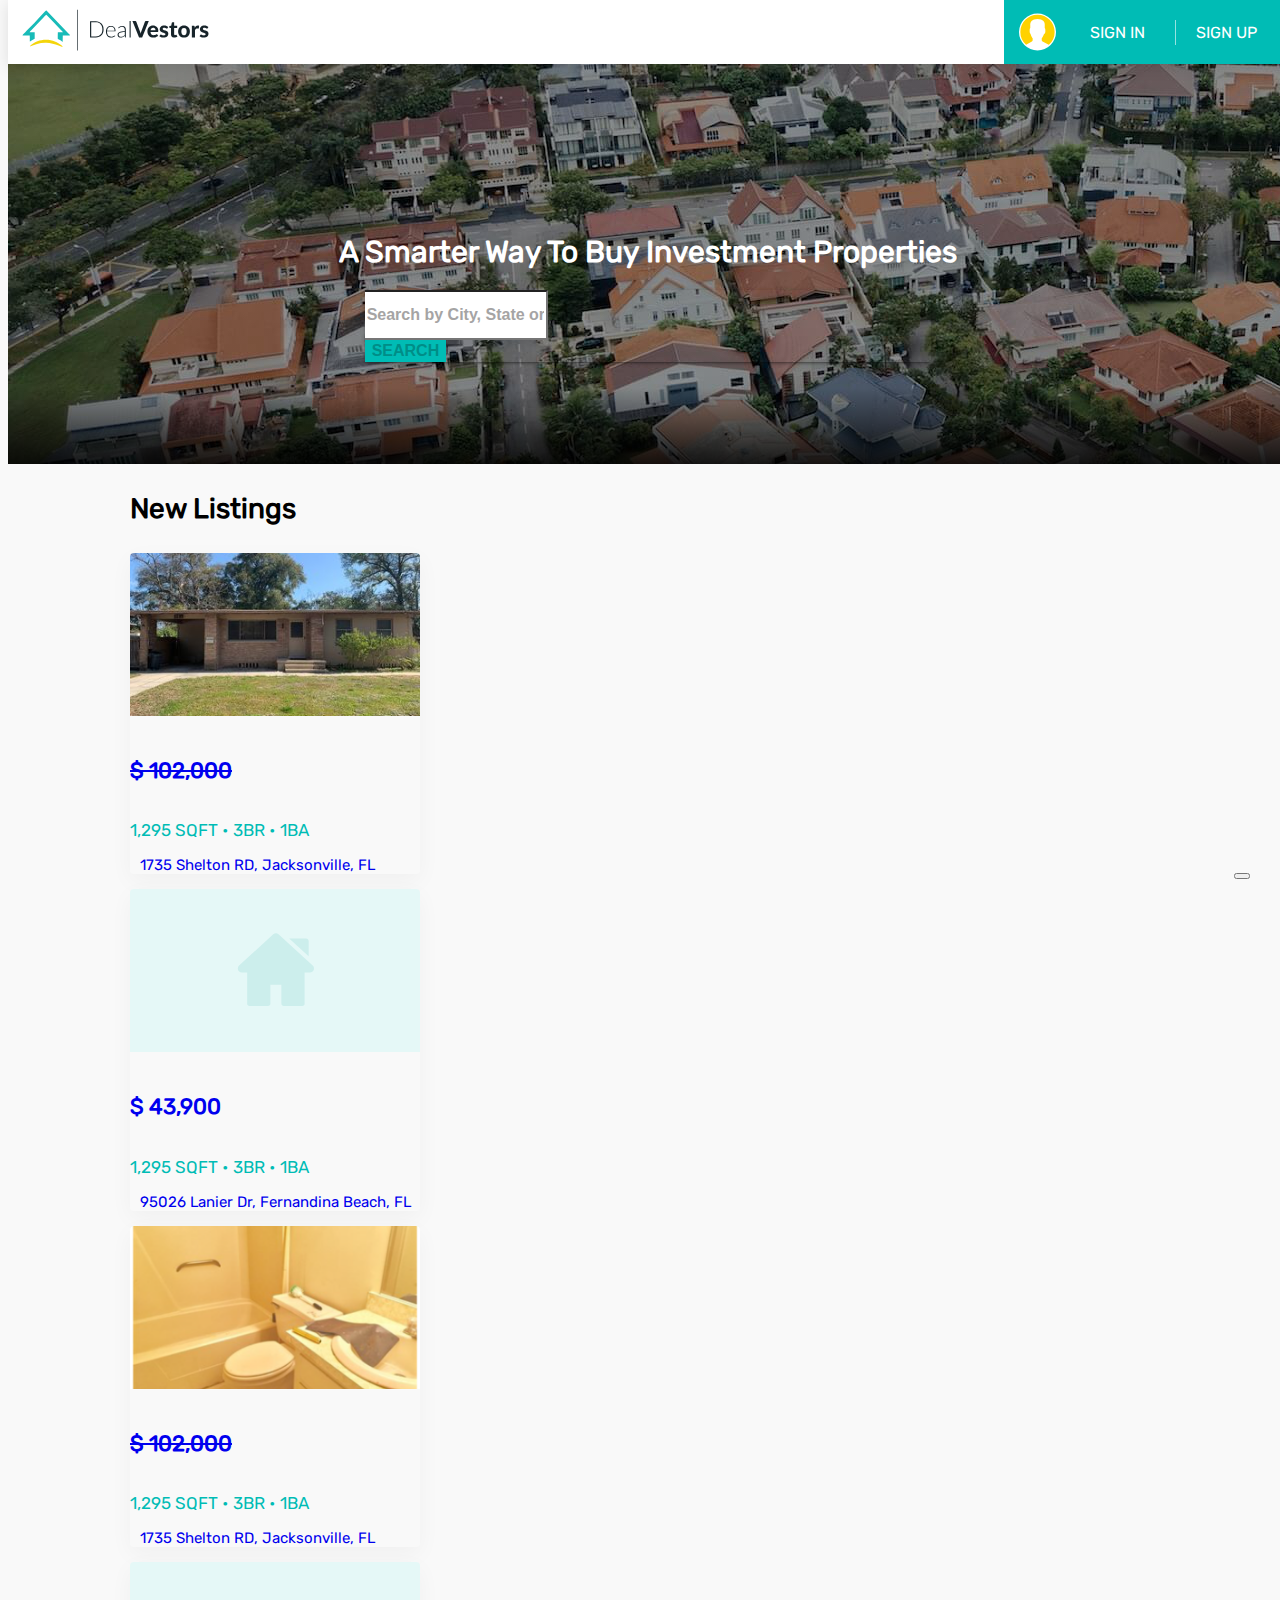
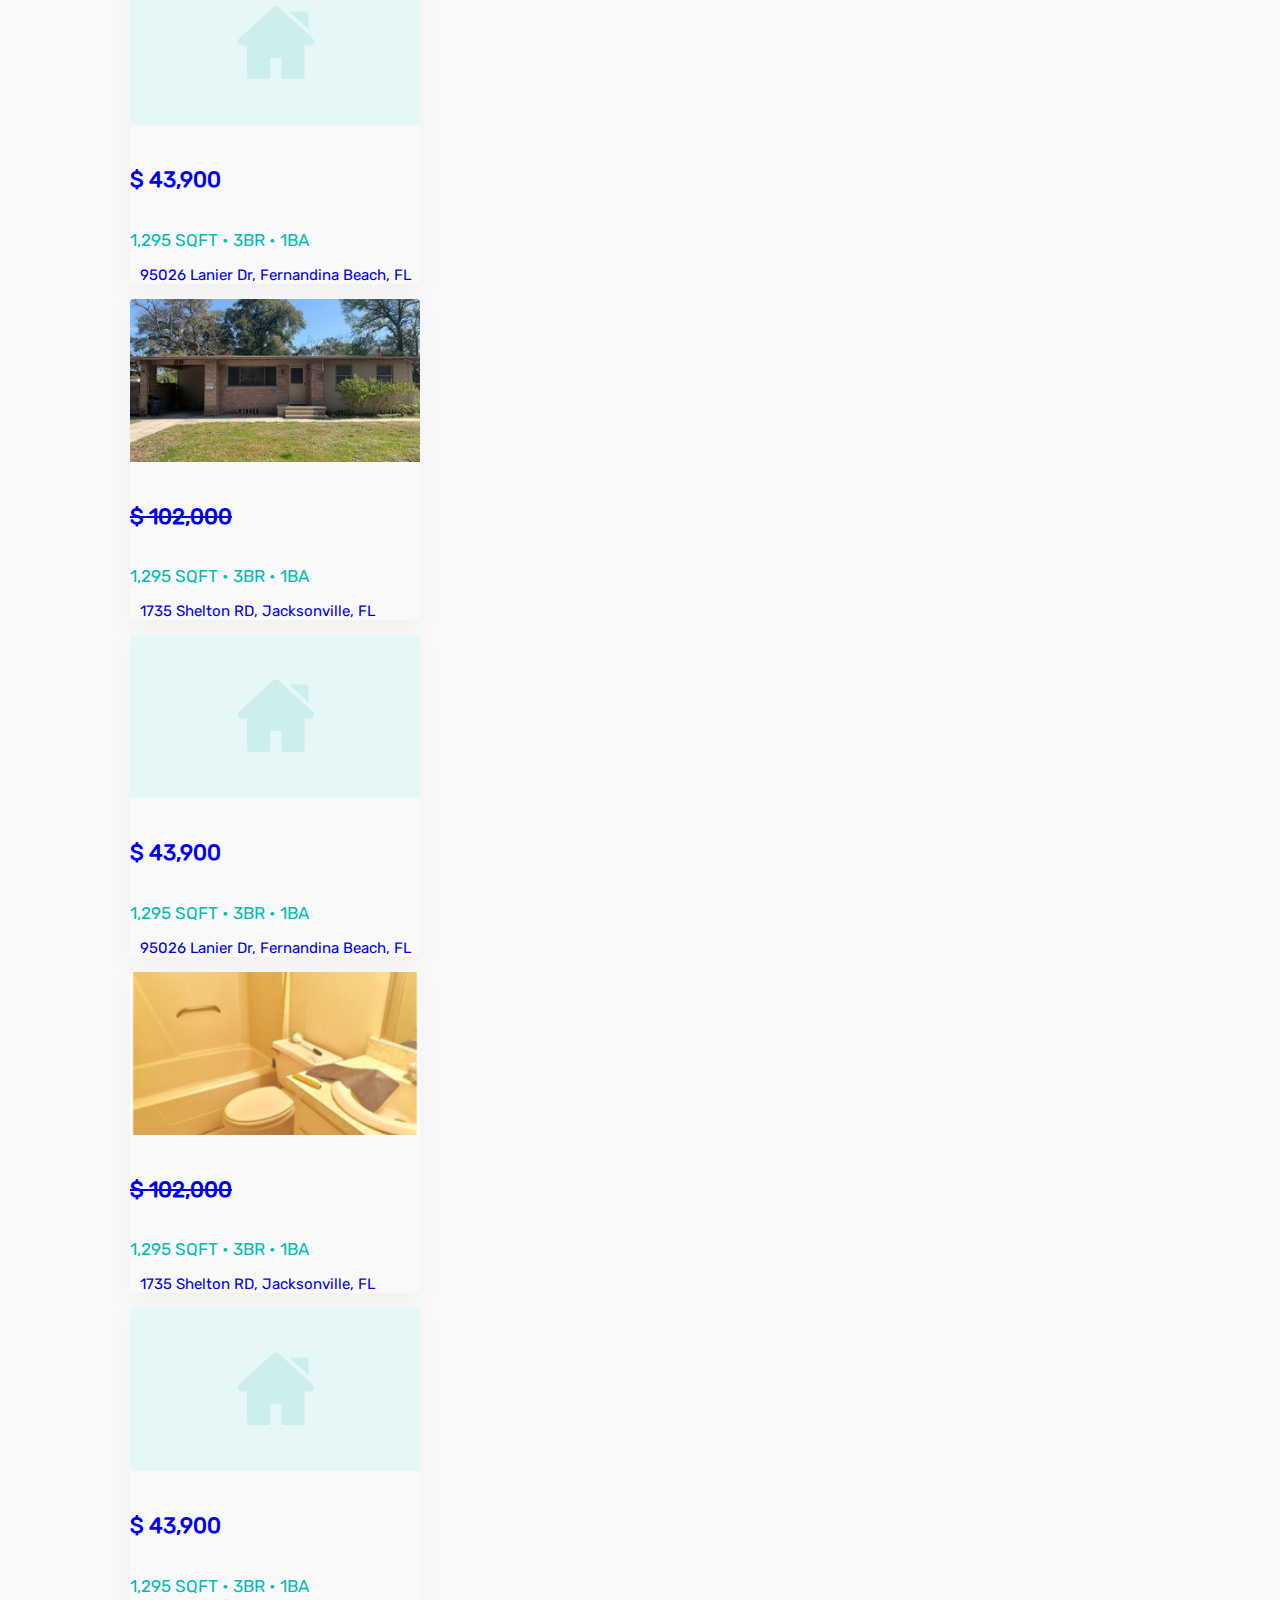
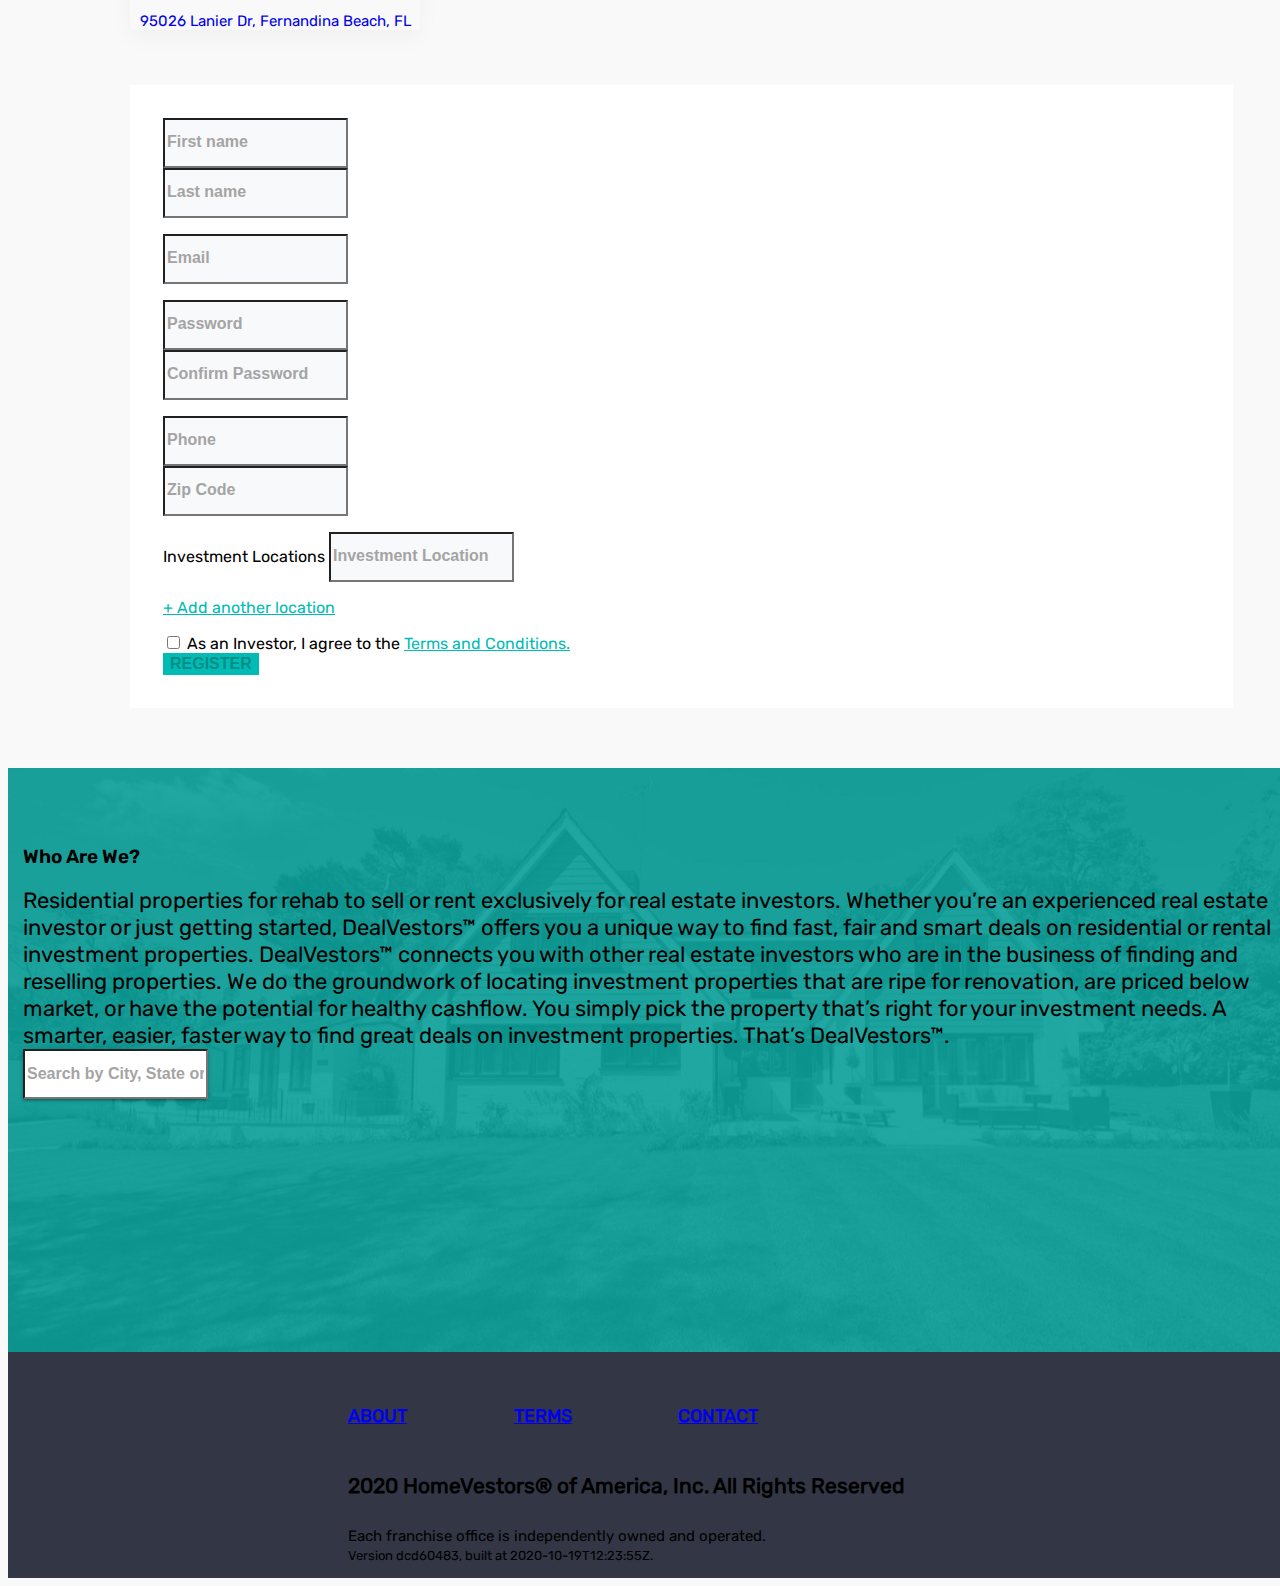
<file: index.html>
<!DOCTYPE html>
<html lang="en">
<head>
  <meta charset="UTF-8">
  <meta name="viewport" content="width=device-width, user-scalable=no, initial-scale=1.0, maximum-scale=1.0, minimum-scale=1.0">
  <title>DealVestors. Where Great Investment Property Deals Happen.</title>
  <link rel="stylesheet" href="https://cdnjs.cloudflare.com/ajax/libs/font-awesome/5.15.1/css/all.min.css" integrity="sha512-+4zCK9k+qNFUR5X+cKL9EIR+ZOhtIloNl9GIKS57V1MyNsYpYcUrUeQc9vNfzsWfV28IaLL3i96P9sdNyeRssA==" crossorigin="anonymous" />
  <link rel="stylesheet" href="https://cdn.jsdelivr.net/npm/bootstrap@4.5.3/dist/css/bootstrap.min.css" integrity="sha384-TX8t27EcRE3e/ihU7zmQxVncDAy5uIKz4rEkgIXeMed4M0jlfIDPvg6uqKI2xXr2" crossorigin="anonymous">
  <link rel="stylesheet" href="./css/style.css" media="all">
</head>
<body>
  <div class="btn--floating">
    <button class="btn bg-warning">
      <i class="fas fa-chevron-up"></i>
    </button>
  </div>

  <header class="header header--fixed">
    <a class="header__logo" href="index.html">
      <img src="./img/logo.svg" alt="DealVestors Logo">
    </a>
    <nav class="header__navbar">
      <div class="navbar__sign-in">
        <div class="navbar__profile">
          <img src="./img/profile.svg" alt="profile image">
        </div>
        <a href="#" class="navbar__link">
          sign in
        </a>
      </div>
      <div class="navbar__sign-up">
        <a href="sign-up.html" class="navbar__link">
          sign up
        </a>
      </div>
    </nav>
  </header>

  <main class="main">
    <article class="hero">
      <div class="hero__search-box">
        <h1 class="hero__slogan">A Smarter Way To Buy Investment Properties</h1>
        <form action="#">
          <div class="input-group">
            <div class="input-group-prepend">
              <div class="hero__search-icon h7 input-group-text pl-4 pr-1 bg-white" style="border-right: none;">
                <i class="fas fa-search"></i>
              </div>
            </div>
            <input
              style="border-left: none;"
              type="text"
              class="form-control form-control-lg"
              placeholder="Search by City, State or Zip Code"
              aria-label="Search by City, State or Zip Code"
              aria-describedby="button-search" />
            <div class="input-group-append">
            <button
              class="btn btn-primary btn-lg px-4"
              type="button"
              id="search"
            >
              search
            </button>
            </div>
          </div>
        </form>
      </div>
    </article>
    <!-- end-hero -->

    <article class="properties pt-5">
      <div class="row">
        <div class="new-listing col-7">
          <h3 class="h3 mb-5">New Listings</h3>
          <div class="row mb-5">
            <div class="col-5">
              <div class="card">
                <div class="card__save">
                  <a class="card__save-link" href="#">
                    <i class="far fa-heart"></i>
                  </a>
                </div>
                <a class="card__link text-body" href="#">
                  <span class="card__sold font-weight-bold">Sold</span>
                  <img
                    class="card__img"
                    src="./img/img-01.jpg"
                    alt="Property" />
                  <div class="card-body">
                    <h5 class="h5 card-title font-line-through font-weight-bolder">$ 102,000</h5>
                    <p class="card-text">
                      <span class="text-details text-primary font-weight-bolder">
                        1,295 SQFT <span>•</span> 3BR <span>•</span> 1BA
                      </span>
                    </p>
                    <p class="card__address card-text text-muted">
                      <i class="fas fa-map-marker-alt text-warning"></i>
                      <span class="text-truncate">1735 Shelton RD, Jacksonville, FL</span>
                    </p>
                  </div>
                </a>
              </div>
            </div>
            <div class="col-4">
              <div class="card">
                <div class="card__save">
                  <a class="card__save-link" href="#save">
                    <i class="far fa-heart"></i>
                  </a>
                </div>
                <a class="card__link text-body" href="#">
                  <span class="card__sold font-weight-bold">Sold</span>
                  <img
                    class="card__img--default"
                    src="./img/default-empty-property-img.svg"
                    alt="Property" />
                  <div class="card-body">
                    <h5 class="h5 card-title font-weight-bolder">$ 43,900</h5>
                    <p class="card-text">
                      <span class="text-details text-primary font-weight-bolder">
                        1,295 SQFT <span>•</span> 3BR <span>•</span> 1BA
                      </span>
                    </p>
                    <p class="card__address card-text text-muted">
                      <i class="fas fa-map-marker-alt text-warning"></i>
                      <span class="text-truncate">95026 Lanier Dr, Fernandina Beach, FL</span>
                    </p>
                  </div>
                </a>
              </div>
            </div>
          </div>

          <div class="row mb-5">
            <div class="col-5">
              <div class="card">
                <div class="card__save">
                  <a class="card__save-link" href="#save">
                    <i class="far fa-heart"></i>
                  </a>
                </div>
                <a class="card__link text-body" href="#">
                  <span class="card__sold font-weight-bold">Sold</span>
                  <img
                    class="card__img"
                    src="./img/img-02.png"
                    alt="Property" />
                  <div class="card-body">
                    <h5 class="h5 card-title font-line-through font-weight-bolder">$ 102,000</h5>
                    <p class="card-text">
                      <span class="text-details text-primary font-weight-bolder">
                        1,295 SQFT <span>•</span> 3BR <span>•</span> 1BA
                      </span>
                    </p>
                    <p class="card__address card-text text-muted">
                      <i class="fas fa-map-marker-alt text-warning"></i>
                      <span class="text-truncate">1735 Shelton RD, Jacksonville, FL</span>
                    </p>
                  </div>
                </a>
              </div>
            </div>
            <div class="col-4">
              <div class="card">
                <div class="card__save">
                  <a class="card__save-link" href="#save">
                    <i class="far fa-heart"></i>
                  </a>
                </div>
                <a class="card__link text-body" href="#">
                  <span class="card__sold font-weight-bold">Sold</span>
                  <img
                    class="card__img--default"
                    src="./img/default-empty-property-img.svg"
                    alt="Property" />
                  <div class="card-body">
                    <h5 class="h5 card-title font-weight-bolder">$ 43,900</h5>
                    <p class="card-text">
                      <span class="text-details text-primary font-weight-bolder">
                        1,295 SQFT <span>•</span> 3BR <span>•</span> 1BA
                      </span>
                    </p>
                    <p class="card__address card-text text-muted">
                      <i class="fas fa-map-marker-alt text-warning"></i>
                      <span class="text-truncate">95026 Lanier Dr, Fernandina Beach, FL</span>
                    </p>
                  </div>
                </a>
              </div>
            </div>
          </div>
          <div class="row mb-5">
            <div class="col-5">
              <div class="card">
                <div class="card__save">
                  <a class="card__save-link" href="#save">
                    <i class="far fa-heart"></i>
                  </a>
                </div>
                <a class="card__link text-body" href="#">
                  <span class="card__sold font-weight-bold">Sold</span>
                  <img
                    class="card__img"
                    src="./img/img-01.jpg"
                    alt="Property" />
                  <div class="card-body">
                    <h5 class="h5 card-title font-line-through font-weight-bolder">$ 102,000</h5>
                    <p class="card-text">
                      <span class="text-details text-primary font-weight-bolder">
                        1,295 SQFT <span>•</span> 3BR <span>•</span> 1BA
                      </span>
                    </p>
                    <p class="card__address card-text text-muted">
                      <i class="fas fa-map-marker-alt text-warning"></i>
                      <span class="text-truncate">1735 Shelton RD, Jacksonville, FL</span>
                    </p>
                  </div>
                </a>
              </div>
            </div>
            <div class="col-4">
              <div class="card">
                <div class="card__save">
                  <a class="card__save-link" href="#save">
                    <i class="far fa-heart"></i>
                  </a>
                </div>
                <a class="card__link text-body" href="#">
                  <span class="card__sold font-weight-bold">Sold</span>
                  <img
                    class="card__img--default"
                    src="./img/default-empty-property-img.svg"
                    alt="Property" />
                  <div class="card-body">
                    <h5 class="h5 card-title font-weight-bolder">$ 43,900</h5>
                    <p class="card-text">
                      <span class="text-details text-primary font-weight-bolder">
                        1,295 SQFT <span>•</span> 3BR <span>•</span> 1BA
                      </span>
                    </p>
                    <p class="card__address card-text text-muted">
                      <i class="fas fa-map-marker-alt text-warning"></i>
                      <span class="text-truncate">95026 Lanier Dr, Fernandina Beach, FL</span>
                    </p>
                  </div>
                </a>
              </div>
            </div>
          </div>
          <div class="row">
            <div class="col-5">
              <div class="card">
                <div class="card__save">
                  <a class="card__save-link" href="#save">
                    <i class="far fa-heart"></i>
                  </a>
                </div>
                <a class="card__link text-body" href="#">
                  <span class="card__sold font-weight-bold">Sold</span>
                  <img
                    class="card__img"
                    src="./img/img-02.png"
                    alt="Property" />
                  <div class="card-body">
                    <h5 class="h5 card-title font-line-through font-weight-bolder">$ 102,000</h5>
                    <p class="card-text">
                      <span class="text-details text-primary font-weight-bolder">
                        1,295 SQFT <span>•</span> 3BR <span>•</span> 1BA
                      </span>
                    </p>
                    <p class="card__address card-text text-muted">
                      <i class="fas fa-map-marker-alt text-warning"></i>
                      <span class="text-truncate">1735 Shelton RD, Jacksonville, FL</span>
                    </p>
                  </div>
                </a>
              </div>
            </div>

            <div class="col-4">
              <div class="card">
                <div class="card__save">
                  <a class="card__save-link" href="#save">
                    <i class="far fa-heart"></i>
                  </a>
                </div>
                <a class="card__link text-body" href="#">
                  <span class="card__sold font-weight-bold">Sold</span>
                  <img
                    class="card__img--default"
                    src="./img/default-empty-property-img.svg"
                    alt="Property" />
                  <div class="card-body">
                    <h5 class="h5 card-title font-weight-bolder">$ 43,900</h5>
                    <p class="card-text">
                      <span class="text-details text-primary font-weight-bolder">
                        1,295 SQFT <span>•</span> 3BR <span>•</span> 1BA
                      </span>
                    </p>
                    <p class="card__address card-text text-muted">
                      <i class="fas fa-map-marker-alt text-warning"></i>
                      <span class="text-truncate">95026 Lanier Dr, Fernandina Beach, FL</span>
                    </p>
                  </div>
                </a>
              </div>
            </div>
          </div>
        </div>

        <div class="register col">
          <form>
            <div class="form-row">
              <div class="col">
                <input type="text" class="form-control form-control-lg" placeholder="First name" />
              </div>
              <div class="col">
                <input type="text" class="form-control form-control-lg" placeholder="Last name" />
              </div>
            </div>
            <div class="form-row">
              <div class="col">
                <input type="text" class="form-control form-control-lg" placeholder="Email" />
              </div>
            </div>
            <div class="form-row">
              <div class="col">
                <input type="password" class="form-control form-control-lg" placeholder="Password" />
              </div>
              <div class="col">
                <input type="password" class="form-control form-control-lg" placeholder="Confirm Password" />
              </div>
            </div>

            <div class="form-row">
              <div class="col">
                <input type="text" class="form-control form-control-lg" placeholder="Phone" />
              </div>
              <div class="col">
                <input type="text" class="form-control form-control-lg" placeholder="Zip Code" />
              </div>
            </div>

            <div class="form-row">
              <div class="col">
                <div class="form-row">
                  <div class="col-6">
                    <label for="loc-1">
                      Investment Locations
                    </label>
                    <input type="text" class="form-control form-control-lg" id="loc-1" placeholder="Investment Location" />
                  </div>
                </div>

                <div class="row">
                  <div class="col">
                    <a class="text-primary" href="">+ Add another location</a>
                  </div>
                </div>
              </div>
            </div>

            <div class="row mb-5">
              <div class="col">
                <div class="form-check">
                  <input class="form-check-input" type="checkbox" value="" id="terms">
                  <label class="form-check-label ml-3" for="terms">
                    As an Investor, I agree to the <a class="text-primary" href="">Terms and Conditions.</a>
                  </label>
                </div>
              </div>
            </div>

            <div class="row">
              <div class="col">
                <button class="btn btn-lg btn-primary btn-block py-3">register</button>
              </div>
            </div>
          </form>
        </div>
      </div>
    </article>
    <!-- end-properties -->

    <article class="about">
      <div class="about__wrapper">
        <h3 class="display-1 font-weight-bold pb-5 text-white">Who Are We?</h3>

        <div class="row">
          <div class="col-7 h5 font-weight-bolder text-white">
            Residential properties for rehab to sell or rent exclusively for
             real estate investors. Whether you’re an experienced real estate
             investor or just getting started, DealVestors™ offers you a unique
             way to find fast, fair and smart deals on residential or rental
             investment properties. DealVestors™ connects you with other real
             estate investors who are in the business of finding and reselling
             properties. We do the groundwork of locating investment properties
             that are ripe for renovation, are priced below market, or have the
             potential for healthy cashflow. You simply pick the property that’s
             right for your investment needs. A smarter, easier, faster way to
             find great deals on investment properties. That’s DealVestors™.
          </div>
          <div class="col about__search-box">
            <form class="w-100">
              <div class="form-group">
                <input
                  class="form-control form-control-lg"
                  type="text"
                  placeholder="Search by City, State or Zip Code"
                  />
              </div>
            </form>
          </div>
        </div>
      </div>
    </article>

  </main>

  <footer class="footer text-warning">
    <div class="footer__wrapper">
      <nav class="footer__navbar">
        <ul class="h6 footer__navbar-items">
          <li>
            <a class="text-warning" href="about.html">about</a>
          </li>
          <li>
            <a class="text-warning" href="terms.html" target="_blank">terms</a>
          </li>
          <li>
            <a class="text-warning" href="contact-us.html">contact</a>
          </li>
          <li class="h3 footer__navbar-icons">
            <a class="text-warning" href="#"><i class="fab fa-twitter"></i></a>
            <a class="text-warning" href="#"><i class="fab fa-facebook-f"></i></a>
          </li>
        </ul>
      </nav>

      <div>
        <h4 class="text-center footer__copyright font-weight-bolder">
          2020 HomeVestors® of America, Inc. All Rights Reserved
        </h4>
        <p class="text-center">
          <span class="h7 text-center footer__note">
            Each franchise office is independently owned and operated.
          </span>
          <br/>
          <small class="text-white-50">
            Version dcd60483, built at 2020-10-19T12:23:55Z.
          </small>
        </p>
      </div>
    </div>
  </footer>
  <script src="https://code.jquery.com/jquery-3.5.1.slim.min.js" integrity="sha384-DfXdz2htPH0lsSSs5nCTpuj/zy4C+OGpamoFVy38MVBnE+IbbVYUew+OrCXaRkfj" crossorigin="anonymous"></script>
  <script src="https://cdn.jsdelivr.net/npm/bootstrap@4.5.3/dist/js/bootstrap.bundle.min.js" integrity="sha384-ho+j7jyWK8fNQe+A12Hb8AhRq26LrZ/JpcUGGOn+Y7RsweNrtN/tE3MoK7ZeZDyx" crossorigin="anonymous"></script>
</body>
</html>
</file>
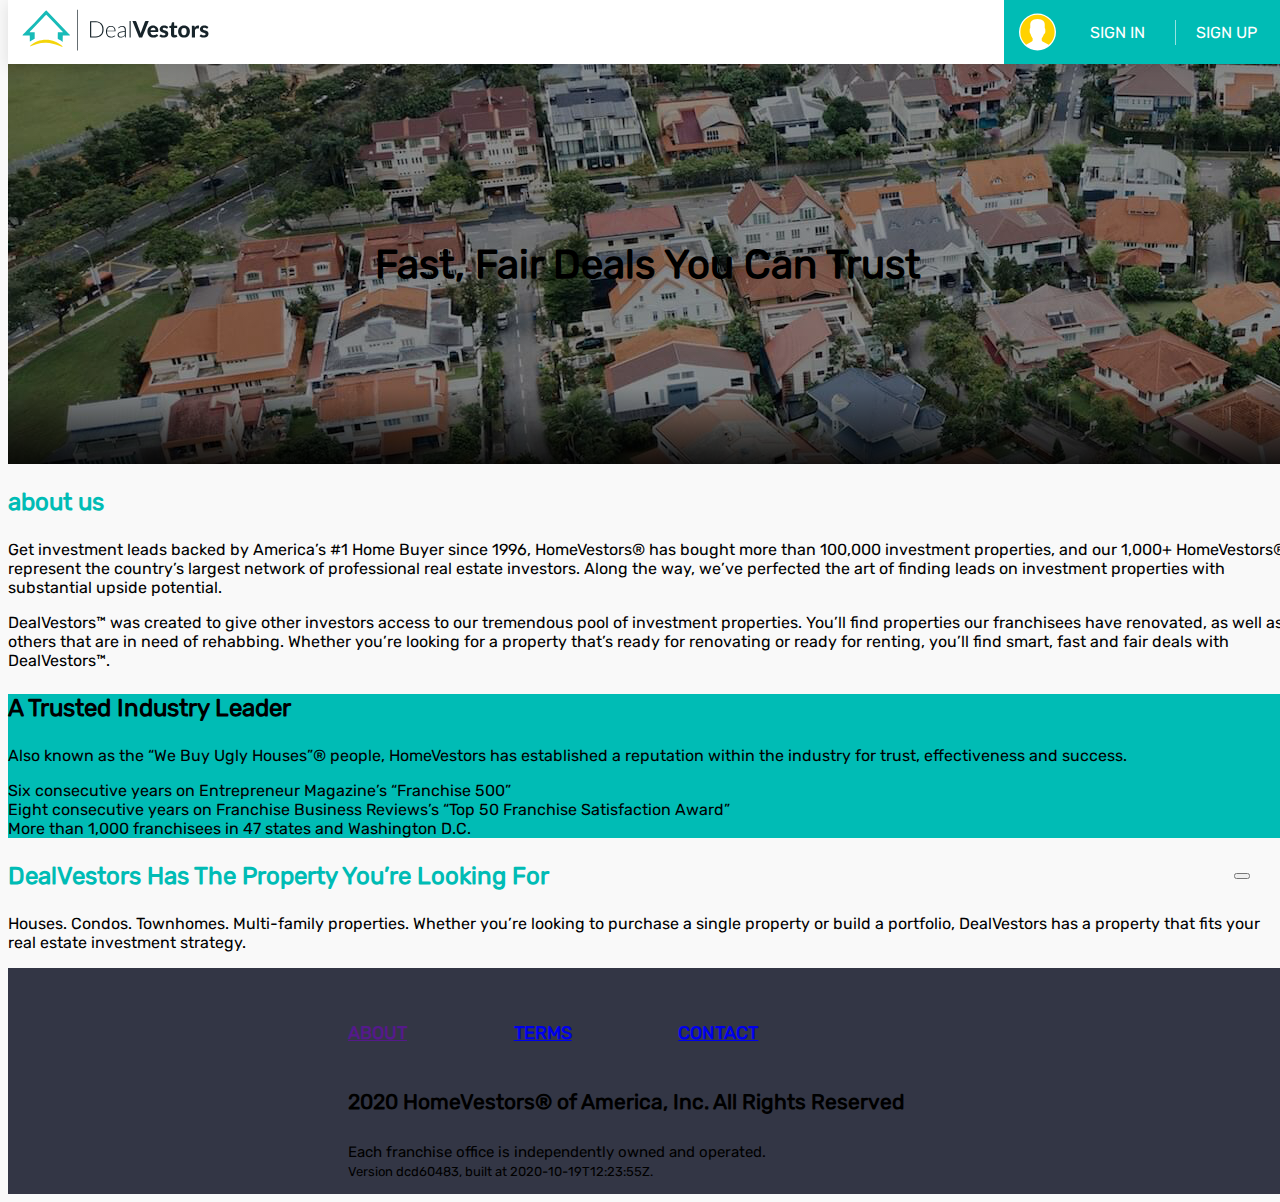
<file: about.html>
<!DOCTYPE html>
<html lang="en">
<head>
  <meta charset="UTF-8">
  <meta name="viewport" content="width=device-width, user-scalable=no, initial-scale=1.0, maximum-scale=1.0, minimum-scale=1.0">
  <title>DealVestors. Where Great Investment Property Deals Happen.</title>
  <link rel="stylesheet" href="https://cdnjs.cloudflare.com/ajax/libs/font-awesome/5.15.1/css/all.min.css" integrity="sha512-+4zCK9k+qNFUR5X+cKL9EIR+ZOhtIloNl9GIKS57V1MyNsYpYcUrUeQc9vNfzsWfV28IaLL3i96P9sdNyeRssA==" crossorigin="anonymous" />
  <link rel="stylesheet" href="https://cdn.jsdelivr.net/npm/bootstrap@4.5.3/dist/css/bootstrap.min.css" integrity="sha384-TX8t27EcRE3e/ihU7zmQxVncDAy5uIKz4rEkgIXeMed4M0jlfIDPvg6uqKI2xXr2" crossorigin="anonymous">
  <link rel="stylesheet" href="./css/style.css" media="all">
</head>
<body>
  <div class="btn--floating">
    <button class="btn bg-warning">
      <i class="fas fa-chevron-up"></i>
    </button>
  </div>

  <header class="header header--fixed">
    <a class="header__logo" href="index.html">
      <img src="./img/logo.svg" alt="DealVestors Logo">
    </a>
    <nav class="header__navbar">
      <div class="navbar__sign-in">
        <div class="navbar__profile">
          <img src="./img/profile.svg" alt="profile image">
        </div>
        <a href="#" class="navbar__link">
          sign in
        </a>
      </div>
      <div class="navbar__sign-up">
        <a href="#" class="navbar__link">
          sign up
        </a>
      </div>
    </nav>
  </header>

  <main class="main">
    <article class="hero">
      <div class="hero__search-box">
        <h1 class="h1 font-weight-bolder text-white">Fast, Fair Deals You Can Trust</h1>
      </div>
    </article>
    <!-- end-hero -->

    <article class="container py-5">
      <h3 class="h4 text-primary text-uppercase mt-4 mb-5" style="font-weight: bold;">about us</h3>
      <p>
      Get investment leads backed by America’s #1 Home Buyer since 1996,
       HomeVestors® has bought more than 100,000 investment properties, and our
       1,000+ HomeVestors® represent the country’s largest network of professional
       real estate investors. Along the way, we’ve perfected the art of finding
       leads on investment properties with substantial upside potential.
      </p>

      <p class="mb-5">
      DealVestors™ was created to give other investors access to our tremendous
       pool of investment properties. You’ll find properties our franchisees have
       renovated, as well as others that are in need of rehabbing. Whether you’re
       looking for a property that’s ready for renovating or ready for renting,
       you’ll find smart, fast and fair deals with DealVestors™.
      </p>
    </article>
    <!-- end-about-us -->

    <article class="why-us bg-primary text-white py-5">
      <section class="container my-5">
        <h3 class="h4 text-capitalize mt-4 mb-5" style="font-weight: bold;">A Trusted Industry Leader</h3>
        <p class="font-weight-bolder">
        Also known as the “We Buy Ugly Houses”® people, HomeVestors has established
         a reputation within the industry for trust, effectiveness and success.
        </p>

        <p class="mb-5">
          <ul>
            <li class="mb-2">
              <i class="fas fa-star text-warning mr-3"></i>
              Six consecutive years on Entrepreneur Magazine’s “Franchise 500”
            </li>
            <li class="mb-2">
              <i class="fas fa-star text-warning mr-3"></i>
              Eight consecutive years on Franchise Business Reviews’s “Top 50 Franchise Satisfaction Award”
            </li>
            <li>
              <i class="fas fa-star text-warning mr-3"></i>
              More than 1,000 franchisees in 47 states and Washington D.C.
            </li>
          </ul>
        </p>
      </section>
    </article>
    <!-- end-why-us -->

    <article class="container py-5">
      <h3 class="h4 text-primary text-capitalize mt-4 mb-5" style="font-weight: bold;">DealVestors Has The Property You’re Looking For</h3>
      <p class="mb-5">
        Houses. Condos. Townhomes. Multi-family properties. Whether you’re looking to purchase a single property or build a portfolio, DealVestors has a property that fits your real estate investment strategy.
      </p>
    </article>

  </main>

  <footer class="footer text-warning">
    <div class="footer__wrapper">
      <nav class="footer__navbar">
        <ul class="h6 footer__navbar-items">
          <li>
            <a class="text-warning" href="">about</a>
          </li>
          <li>
            <a class="text-warning" href="terms.html" target="_blank">terms</a>
          </li>
          <li>
            <a class="text-warning" href="contact-us.html">contact</a>
          </li>
          <li class="h3 footer__navbar-icons">
            <a class="text-warning" href="#"><i class="fab fa-twitter"></i></a>
            <a class="text-warning" href="#"><i class="fab fa-facebook-f"></i></a>
          </li>
        </ul>
      </nav>

      <div>
        <h4 class="text-center footer__copyright font-weight-bolder">
          2020 HomeVestors® of America, Inc. All Rights Reserved
        </h4>
        <p class="text-center">
          <span class="h7 text-center footer__note">
            Each franchise office is independently owned and operated.
          </span>
          <br/>
          <small class="text-white-50">
            Version dcd60483, built at 2020-10-19T12:23:55Z.
          </small>
        </p>
      </div>
    </div>
  </footer>
  <script src="https://code.jquery.com/jquery-3.5.1.slim.min.js" integrity="sha384-DfXdz2htPH0lsSSs5nCTpuj/zy4C+OGpamoFVy38MVBnE+IbbVYUew+OrCXaRkfj" crossorigin="anonymous"></script>
<script src="https://cdn.jsdelivr.net/npm/bootstrap@4.5.3/dist/js/bootstrap.bundle.min.js" integrity="sha384-ho+j7jyWK8fNQe+A12Hb8AhRq26LrZ/JpcUGGOn+Y7RsweNrtN/tE3MoK7ZeZDyx" crossorigin="anonymous"></script>
</body>
</html>
</file>
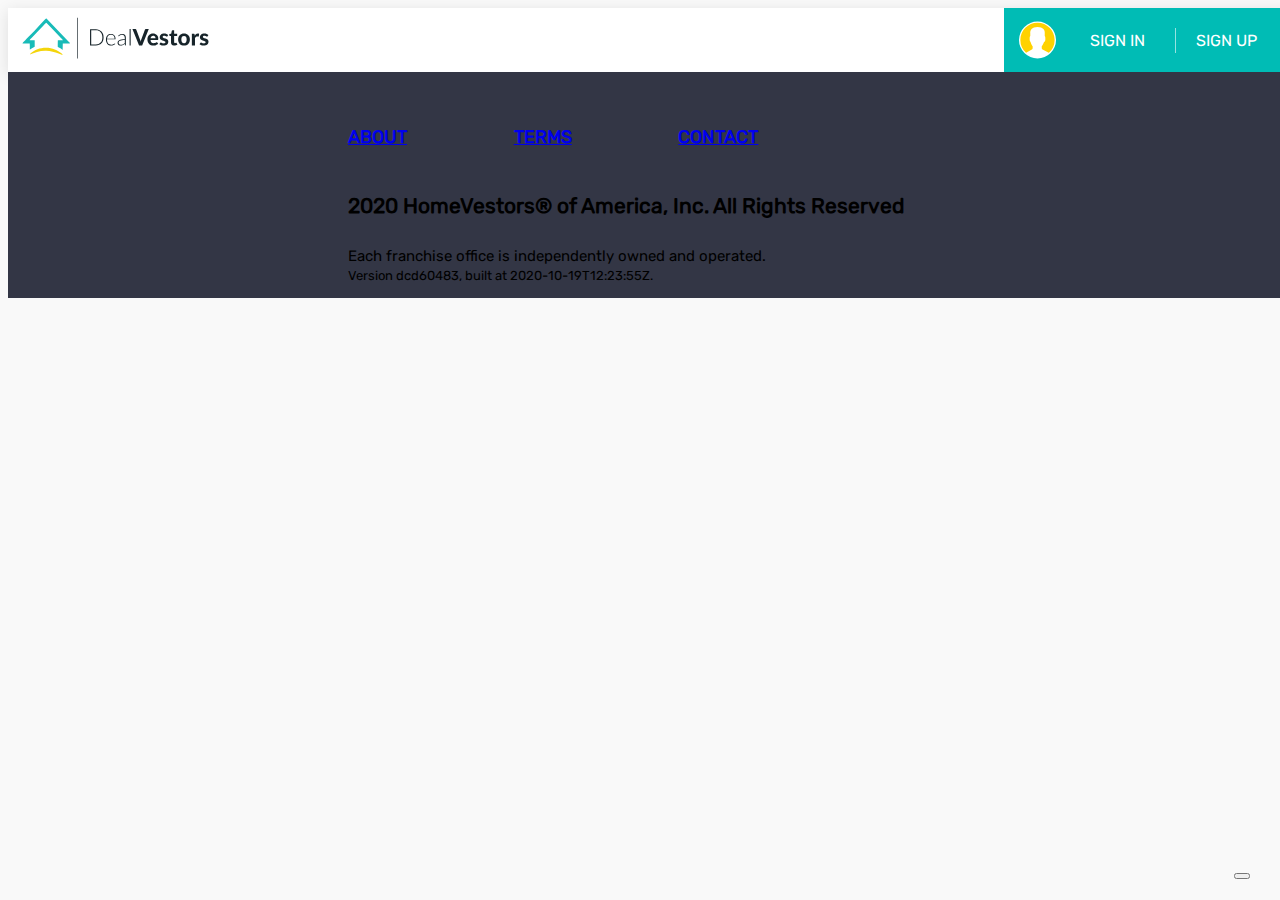
<file: contact-u.html>
<!DOCTYPE html>
<html lang="en">
<head>
  <meta charset="UTF-8">
  <title>DealVestors. Where Great Investment Property Deals Happen.</title>
  <link rel="stylesheet" href="https://cdnjs.cloudflare.com/ajax/libs/font-awesome/5.15.1/css/all.min.css" integrity="sha512-+4zCK9k+qNFUR5X+cKL9EIR+ZOhtIloNl9GIKS57V1MyNsYpYcUrUeQc9vNfzsWfV28IaLL3i96P9sdNyeRssA==" crossorigin="anonymous" />
  <link rel="stylesheet" href="https://cdn.jsdelivr.net/npm/bootstrap@4.5.3/dist/css/bootstrap.min.css" integrity="sha384-TX8t27EcRE3e/ihU7zmQxVncDAy5uIKz4rEkgIXeMed4M0jlfIDPvg6uqKI2xXr2" crossorigin="anonymous">
  <link rel="stylesheet" href="./css/style.css" media="all">
</head>
<body>
  <div class="btn--floating">
    <button class="btn bg-warning">
      <i class="fas fa-chevron-up"></i>
    </button>
  </div>

  <header class="header">
    <a class="header__logo" href="index.html">
      <img src="./img/logo.svg" alt="DealVestors Logo">
    </a>
    <nav class="header__navbar">
      <div class="navbar__sign-in">
        <div class="navbar__profile">
          <img src="./img/profile.svg" alt="profile image">
        </div>
        <a href="#" class="navbar__link">
          sign in
        </a>
      </div>
      <div class="navbar__sign-up">
        <a href="#" class="navbar__link">
          sign up
        </a>
      </div>
    </nav>
  </header>

  <main>
  </main>

  <footer class="footer text-warning">
    <div class="footer__wrapper">
      <nav class="footer__navbar">
        <ul class="h6 footer__navbar-items">
          <li>
            <a class="text-warning" href="about.html">about</a>
          </li>
          <li>
            <a class="text-warning" href="terms.html" target="_blank">terms</a>
          </li>
          <li>
            <a class="text-warning" href="contact.html">contact</a>
          </li>
          <li class="h3 footer__navbar-icons">
            <a class="text-warning" href="#"><i class="fab fa-twitter"></i></a>
            <a class="text-warning" href="#"><i class="fab fa-facebook-f"></i></a>
          </li>
        </ul>
      </nav>

      <div>
        <h4 class="text-center footer__copyright font-weight-bolder">
          2020 HomeVestors® of America, Inc. All Rights Reserved
        </h4>
        <p class="text-center">
          <span class="h7 text-center footer__note">
            Each franchise office is independently owned and operated.
          </span>
          <br/>
          <small class="text-white-50">
            Version dcd60483, built at 2020-10-19T12:23:55Z.
          </small>
        </p>
      </div>
    </div>
  </footer>
  <script src="https://code.jquery.com/jquery-3.5.1.slim.min.js" integrity="sha384-DfXdz2htPH0lsSSs5nCTpuj/zy4C+OGpamoFVy38MVBnE+IbbVYUew+OrCXaRkfj" crossorigin="anonymous"></script>
  <script src="https://cdn.jsdelivr.net/npm/bootstrap@4.5.3/dist/js/bootstrap.bundle.min.js" integrity="sha384-ho+j7jyWK8fNQe+A12Hb8AhRq26LrZ/JpcUGGOn+Y7RsweNrtN/tE3MoK7ZeZDyx" crossorigin="anonymous"></script>
</body>
</html>
</file>
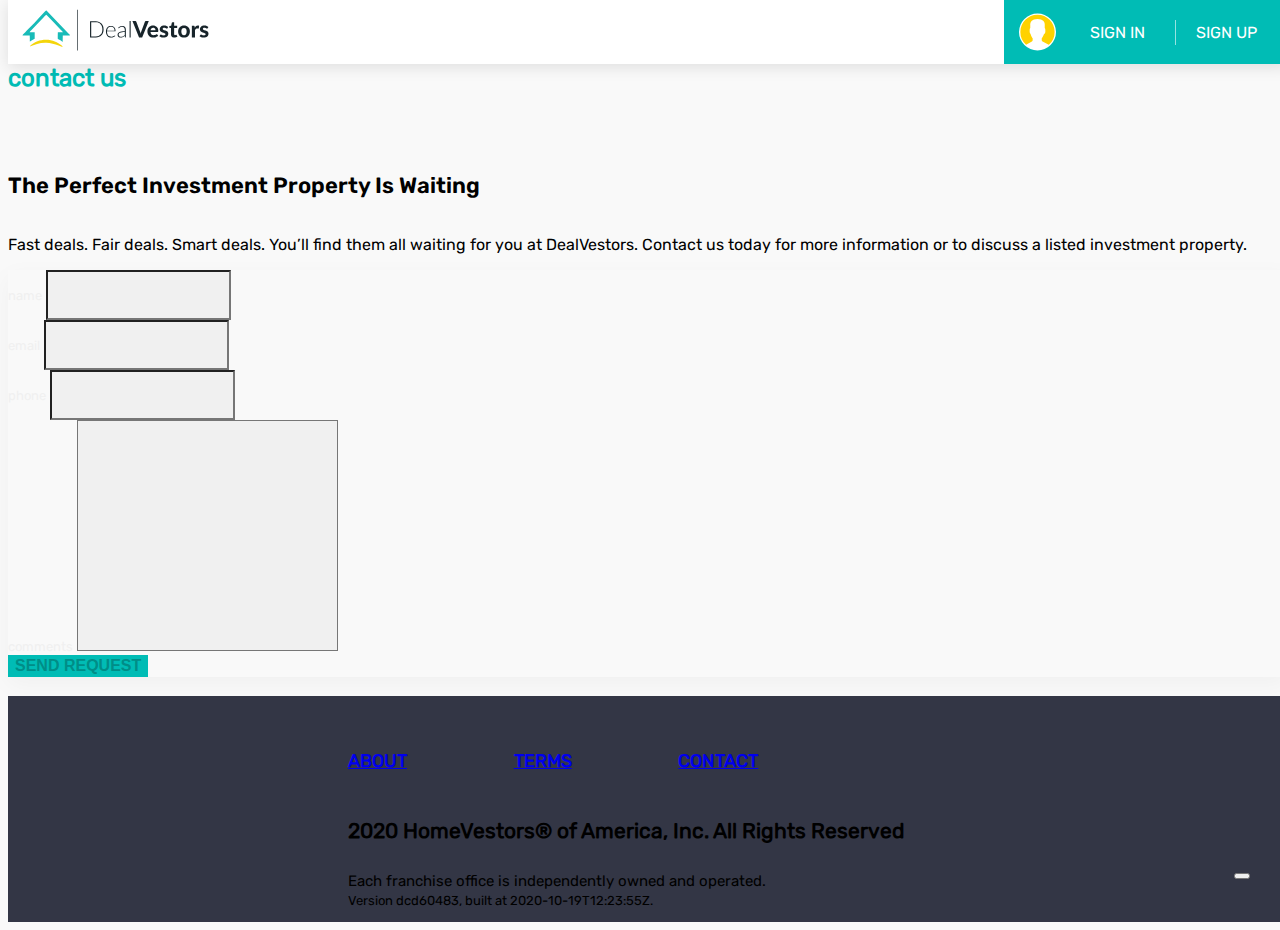
<file: contact-us.html>
<!DOCTYPE html>
<html lang="en">
<head>
  <meta charset="UTF-8">
  <meta name="viewport" content="width=device-width, user-scalable=no, initial-scale=1.0, maximum-scale=1.0, minimum-scale=1.0">
  <title>DealVestors. Where Great Investment Property Deals Happen.</title>
  <link rel="stylesheet" href="https://cdnjs.cloudflare.com/ajax/libs/font-awesome/5.15.1/css/all.min.css" integrity="sha512-+4zCK9k+qNFUR5X+cKL9EIR+ZOhtIloNl9GIKS57V1MyNsYpYcUrUeQc9vNfzsWfV28IaLL3i96P9sdNyeRssA==" crossorigin="anonymous" />
  <link rel="stylesheet" href="https://cdn.jsdelivr.net/npm/bootstrap@4.5.3/dist/css/bootstrap.min.css" integrity="sha384-TX8t27EcRE3e/ihU7zmQxVncDAy5uIKz4rEkgIXeMed4M0jlfIDPvg6uqKI2xXr2" crossorigin="anonymous">
  <link rel="stylesheet" href="./css/style.css" media="all">
</head>
<body>
  <div class="btn--floating">
    <button class="btn bg-warning">
      <i class="fas fa-chevron-up"></i>
    </button>
  </div>

  <header class="header header--fixed">
    <a class="header__logo" href="index.html">
      <img src="./img/logo.svg" alt="DealVestors Logo">
    </a>
    <nav class="header__navbar">
      <div class="navbar__sign-in">
        <div class="navbar__profile">
          <img src="./img/profile.svg" alt="profile image">
        </div>
        <a href="#" class="navbar__link">
          sign in
        </a>
      </div>
      <div class="navbar__sign-up">
        <a href="sign-up.html" class="navbar__link">
          sign up
        </a>
      </div>
    </nav>
  </header>

  <main class="main mb-5">
    <article class="container py-5">
      <div class="row justify-content-md-center">
        <div class="col-9">
          <h3 class="h4 text-primary text-uppercase my-5" style="font-weight: bold;">contact us</h3>
          <br />
          <h5 class="h5 mt-4 mb-3 font-weight-bold">The Perfect Investment Property Is Waiting</h5>
          <p>
            Fast deals. Fair deals. Smart deals. You’ll find them all waiting for you
             at DealVestors. Contact us today for more information or to discuss a
             listed investment property.
          </p>
          <div class="request row mt-5 rounded-lg text-muted bg-white">
            <div class="col">
              <form class="p-5">
                <div class="row">
                  <div class="col">
                    <div class="row">
                      <div class="col">
                        <div class="row">
                          <div class="form-group w-100">
                            <label class="text-uppercase" for="name">
                              <small>name</small>
                            </label>
                            <input id="name" class="form-control form-control-lg border-0" name="name" type="text" />
                          </div>
                        </div>
                        <div class="row mt-2">
                          <div class="form-group w-100">
                            <label class="text-uppercase" for="email">
                              <small>email</small>
                            </label>
                            <input id="email" class="form-control form-control-lg border-0" name="email" type="text" />
                          </div>
                        </div>
                        <div class="row mt-3">
                          <div class="form-group w-100">
                            <label class="text-uppercase" for="phone">
                              <small>phone</small>
                            </label>
                            <input id="phone" class="form-control form-control-lg border-0" name="phone" type="number" />
                          </div>
                        </div>
                      </div>
                      <div class="col">
                        <div class="form-group">
                          <label class="text-uppercase" for="comments"><small>comments</small></label>
                          <textarea rows="15" id="comments" class="form-control form-control border-0" name="comments" cols="30" rows="10"></textarea>
                        </div>
                      </div>
                    </div>
                    <div class="row mt-5">
                      <div class="col offset-6 text-right">
                        <button class="btn btn-lg btn-primary py-3 px-5 text-uppercase">send request</button>
                      </div>
                    </div>
                  </div>
                </div>
              </form>
            </div>
          </div>
        </div>
        <br />
      </div>
    </article>
  </main>

  <footer class="footer text-warning">
    <div class="footer__wrapper">
      <nav class="footer__navbar">
        <ul class="h6 footer__navbar-items">
          <li>
            <a class="text-warning" href="about.html">about</a>
          </li>
          <li>
            <a class="text-warning" href="terms.html" target="_blank">terms</a>
          </li>
          <li>
            <a class="text-warning" href="contact.html">contact</a>
          </li>
          <li class="h3 footer__navbar-icons">
            <a class="text-warning" href="#"><i class="fab fa-twitter"></i></a>
            <a class="text-warning" href="#"><i class="fab fa-facebook-f"></i></a>
          </li>
        </ul>
      </nav>

      <div>
        <h4 class="text-center footer__copyright font-weight-bolder">
          2020 HomeVestors® of America, Inc. All Rights Reserved
        </h4>
        <p class="text-center">
          <span class="h7 text-center footer__note">
            Each franchise office is independently owned and operated.
          </span>
          <br/>
          <small class="text-white-50">
            Version dcd60483, built at 2020-10-19T12:23:55Z.
          </small>
        </p>
      </div>
    </div>
  </footer>
  <script src="https://code.jquery.com/jquery-3.5.1.slim.min.js" integrity="sha384-DfXdz2htPH0lsSSs5nCTpuj/zy4C+OGpamoFVy38MVBnE+IbbVYUew+OrCXaRkfj" crossorigin="anonymous"></script>
  <script src="https://cdn.jsdelivr.net/npm/bootstrap@4.5.3/dist/js/bootstrap.bundle.min.js" integrity="sha384-ho+j7jyWK8fNQe+A12Hb8AhRq26LrZ/JpcUGGOn+Y7RsweNrtN/tE3MoK7ZeZDyx" crossorigin="anonymous"></script>
</body>
</html>
</file>
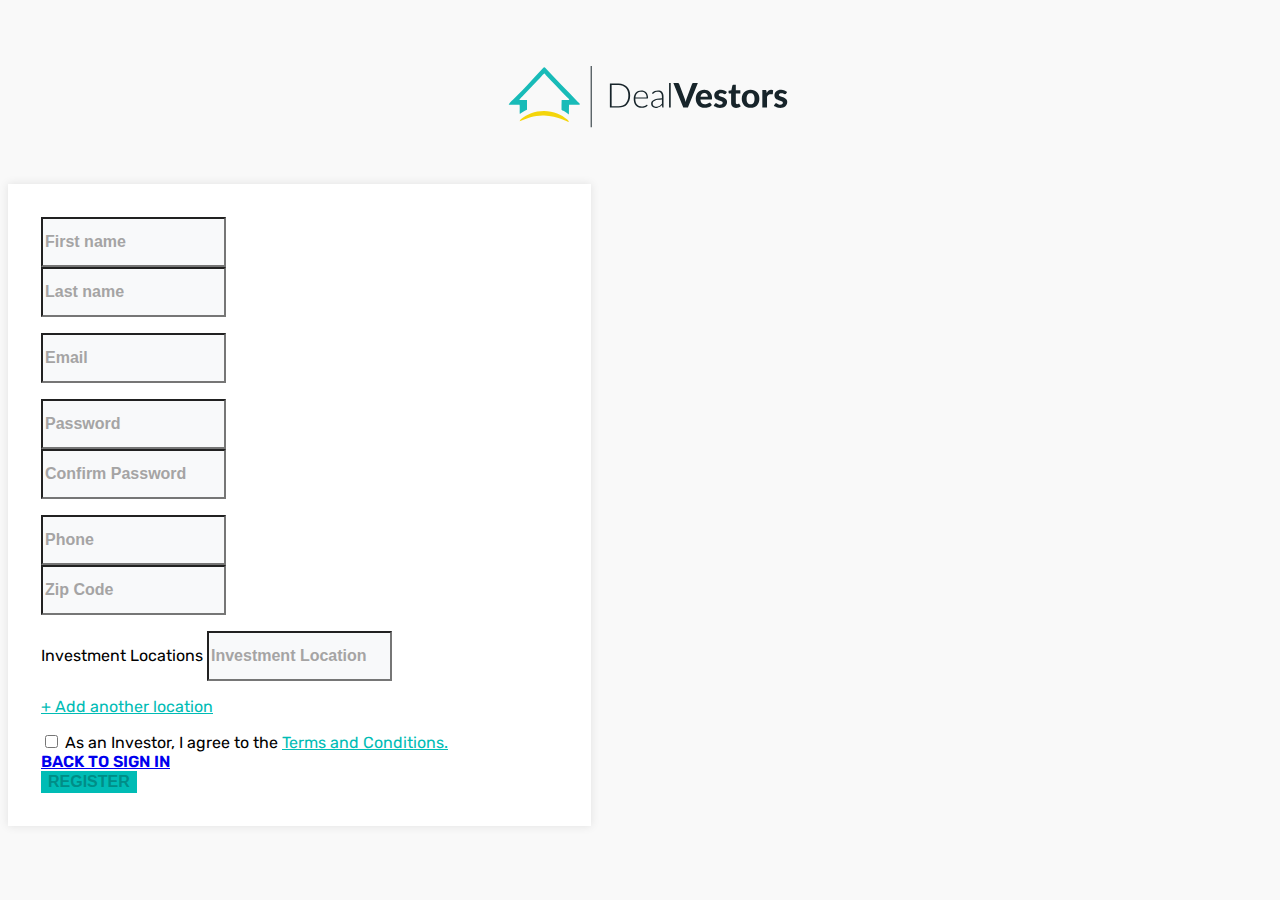
<file: sign-up.html>
<!DOCTYPE html>
<html lang="en">
<head>
  <meta charset="UTF-8">
  <meta name="viewport" content="width=device-width, user-scalable=no, initial-scale=1.0, maximum-scale=1.0, minimum-scale=1.0">
  <title>DealVestors. Where Great Investment Property Deals Happen.</title>
  <link rel="stylesheet" href="https://cdnjs.cloudflare.com/ajax/libs/font-awesome/5.15.1/css/all.min.css" integrity="sha512-+4zCK9k+qNFUR5X+cKL9EIR+ZOhtIloNl9GIKS57V1MyNsYpYcUrUeQc9vNfzsWfV28IaLL3i96P9sdNyeRssA==" crossorigin="anonymous" />
  <link rel="stylesheet" href="https://cdn.jsdelivr.net/npm/bootstrap@4.5.3/dist/css/bootstrap.min.css" integrity="sha384-TX8t27EcRE3e/ihU7zmQxVncDAy5uIKz4rEkgIXeMed4M0jlfIDPvg6uqKI2xXr2" crossorigin="anonymous">
  <link rel="stylesheet" href="./css/style.css" media="all">
</head>
<body>
  <main class="main">
    <a class="sign-up__logo" href="index.html">
      <img src="img/logo.svg" alt="DealVestors Logo">
    </a>
    <article class="sign-up register rounded-lg mt-4 mx-auto">
      <form>
        <div class="form-row">
          <div class="col">
            <input type="text" class="form-control form-control-lg" placeholder="First name" />
          </div>
          <div class="col">
            <input type="text" class="form-control form-control-lg" placeholder="Last name" />
          </div>
        </div>

        <div class="form-row">
          <div class="col">
            <input type="text" class="form-control form-control-lg" placeholder="Email" />
          </div>
        </div>

        <div class="form-row">
          <div class="col">
            <input type="password" class="form-control form-control-lg" placeholder="Password" />
          </div>
          <div class="col">
            <input type="password" class="form-control form-control-lg" placeholder="Confirm Password" />
          </div>
        </div>

        <div class="form-row">
          <div class="col">
            <input type="text" class="form-control form-control-lg" placeholder="Phone" />
          </div>
          <div class="col">
            <input type="text" class="form-control form-control-lg" placeholder="Zip Code" />
          </div>
        </div>

        <div class="form-row">
          <div class="col">
            <div class="form-row">
              <div class="col-6">
                <label for="loc-1">
                  Investment Locations
                </label>
                <input type="text" class="form-control form-control-lg" id="loc-1" placeholder="Investment Location" />
              </div>
            </div>

            <div class="row">
              <div class="col">
                <a class="text-primary" href="">+ Add another location</a>
              </div>
            </div>
          </div>
        </div>

        <div class="row mb-5">
          <div class="col">
            <div class="form-check">
              <input class="form-check-input" type="checkbox" value="" id="terms">
              <label class="form-check-label ml-3" for="terms">
                As an Investor, I agree to the <a class="text-primary" href="">Terms and Conditions.</a>
              </label>
            </div>
          </div>
        </div>

        <div class="row">
          <div class="col">
            <a class="btn btn-lg btn-light btn-block py-3 text-uppercase font-weight-bold" href="index.html">
              back to sign in
            </a>
          </div>
          <div class="col">
            <button class="btn btn-lg btn-primary btn-block py-3">register</button>
          </div>
        </div>
      </form>
    </article>
  </main>

</body>
</html>
</file>
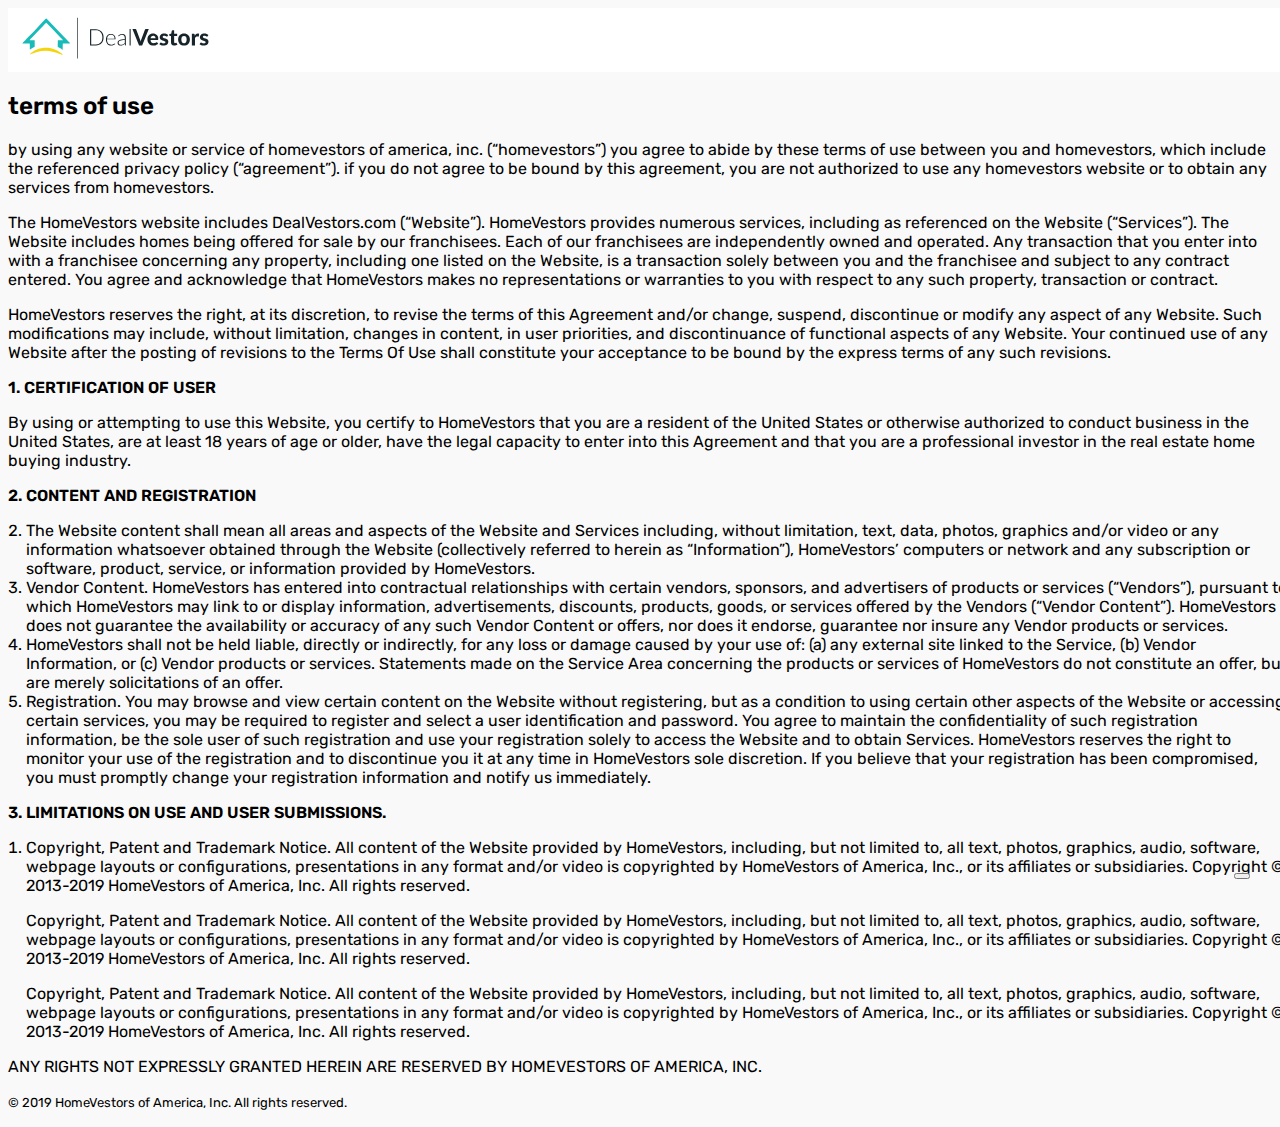
<file: terms.html>
<!DOCTYPE html>
<html lang="en">
<head>
  <meta charset="UTF-8">
  <meta name="viewport" content="width=device-width, user-scalable=no, initial-scale=1.0, maximum-scale=1.0, minimum-scale=1.0">
  <title>DealVestors. Where Great Investment Property Deals Happen.</title>
  <link rel="stylesheet" href="https://cdnjs.cloudflare.com/ajax/libs/font-awesome/5.15.1/css/all.min.css" integrity="sha512-+4zCK9k+qNFUR5X+cKL9EIR+ZOhtIloNl9GIKS57V1MyNsYpYcUrUeQc9vNfzsWfV28IaLL3i96P9sdNyeRssA==" crossorigin="anonymous" />
  <link rel="stylesheet" href="https://cdn.jsdelivr.net/npm/bootstrap@4.5.3/dist/css/bootstrap.min.css" integrity="sha384-TX8t27EcRE3e/ihU7zmQxVncDAy5uIKz4rEkgIXeMed4M0jlfIDPvg6uqKI2xXr2" crossorigin="anonymous">
  <link rel="stylesheet" href="./css/style.css" media="all">
</head>
<body class="bg-white">
  <div class="btn--floating">
    <button class="btn bg-warning">
      <i class="fas fa-chevron-up"></i>
    </button>
  </div>

  <header class="header header--no-shadow">
    <a class="header__logo" href="index.html">
      <img src="./img/logo.svg" alt="DealVestors Logo">
    </a>
  </header>

  <main class="terms container mb-5">
    <article>
      <section>
        <h2 class="h4 text-center font-weight-bold text-uppercase my-5">
          terms of use
        </h2>
        <p class="text-uppercase">
          by using any website or service of homevestors of america, inc. (“homevestors”) you agree to abide by these terms of use between you and homevestors, which include the referenced privacy policy (“agreement”). if you do not agree to be bound by this agreement, you are not authorized to use any homevestors website or to obtain any services from homevestors.
        </p>
        <p>
          The HomeVestors website includes DealVestors.com (“Website”). HomeVestors
           provides numerous services, including as referenced on the Website
           (“Services”). The Website includes homes being offered for sale by
           our franchisees. Each of our franchisees are independently owned and operated. Any transaction that you enter into with a franchisee concerning any property, including one listed on the Website, is a transaction solely between you and the franchisee and subject to any contract entered. You agree and acknowledge that HomeVestors makes no representations or warranties to you with respect to any such property, transaction or contract.
        </p>
        <p>
          HomeVestors reserves the right, at its discretion, to revise the terms
           of this Agreement and/or change, suspend, discontinue or modify any
           aspect of any Website. Such modifications may include, without limitation,
           changes in content, in user priorities, and discontinuance of functional
           aspects of any Website. Your continued use of any Website after the
           posting of revisions to the Terms Of Use shall constitute your acceptance
           to be bound by the express terms of any such revisions.
        </p>
        <h2 class="h6 font-weight-bold my-5">
          1. CERTIFICATION OF USER
        </h2>
        <p>
          By using or attempting to use this Website, you certify to HomeVestors
           that you are a resident of the United States or otherwise authorized
           to conduct business in the United States, are at least 18 years of
           age or older, have the legal capacity to enter into this Agreement
           and that you are a professional investor in the real estate home buying
           industry.
        </p>
        <h2 class="h6 font-weight-bold my-5">
          2. CONTENT AND REGISTRATION
        </h2>
        <ol start="2.1">
          <li class="mb-4">
            The Website content shall mean all areas and aspects of the Website
             and Services including, without limitation, text, data, photos,
             graphics and/or video or any information whatsoever obtained through
             the Website (collectively referred to herein as “Information”),
             HomeVestors’ computers or network and any subscription or software,
             product, service, or information provided by HomeVestors.
          </li>
          <li class="mb-4">
            Vendor Content. HomeVestors has entered into contractual relationships
             with certain vendors, sponsors, and advertisers of products or services
             (“Vendors”), pursuant to which HomeVestors may link to or display
             information, advertisements, discounts, products, goods, or services
             offered by the Vendors (“Vendor Content”). HomeVestors does not
             guarantee the availability or accuracy of any such Vendor Content or
             offers, nor does it endorse, guarantee nor insure any Vendor
             products or services.
          </li>
          <li class="mb-4">
            HomeVestors shall not be held liable, directly or indirectly, for
             any loss or damage caused by your use of: (a) any external site linked
             to the Service, (b) Vendor Information, or (c) Vendor products or
             services. Statements made on the Service Area concerning the products
             or services of HomeVestors do not constitute an offer, but are merely
             solicitations of an offer.
          </li>
          <li class="mb-4">
            Registration. You may browse and view certain content on the Website
             without registering, but as a condition to using certain other aspects
             of the Website or accessing certain services, you may be required
             to register and select a user identification and password. You agree
             to maintain the confidentiality of such registration information,
             be the sole user of such registration and use your registration
             solely to access the Website and to obtain Services. HomeVestors
             reserves the right to monitor your use of the registration and to
             discontinue you it at any time in HomeVestors sole discretion. If
             you believe that your registration has been compromised, you must
             promptly change your registration information and notify us immediately.
          </li>
        </ol>
        <h2 class="h6 font-weight-bold my-5">
          3. LIMITATIONS ON USE AND USER SUBMISSIONS.
        </h2>
        <ol>
          <li>
            <p>
              Copyright, Patent and Trademark Notice. All content of the Website
               provided by HomeVestors, including, but not limited to, all text,
               photos, graphics, audio, software, webpage layouts or configurations,
               presentations in any format and/or video is copyrighted by HomeVestors
               of America, Inc., or its affiliates or subsidiaries. Copyright © 2013-2019
               HomeVestors of America, Inc. All rights reserved.
            </p>
            <p>
              Copyright, Patent and Trademark Notice. All content of the Website
               provided by HomeVestors, including, but not limited to, all text,
               photos, graphics, audio, software, webpage layouts or configurations,
               presentations in any format and/or video is copyrighted by HomeVestors
               of America, Inc., or its affiliates or subsidiaries. Copyright © 2013-2019
               HomeVestors of America, Inc. All rights reserved.
            </p>
            <p>
              Copyright, Patent and Trademark Notice. All content of the Website
               provided by HomeVestors, including, but not limited to, all text,
               photos, graphics, audio, software, webpage layouts or configurations,
               presentations in any format and/or video is copyrighted by HomeVestors
               of America, Inc., or its affiliates or subsidiaries. Copyright © 2013-2019
               HomeVestors of America, Inc. All rights reserved.
            </p>
          </li>
        </ol>
        <p>
          ANY RIGHTS NOT EXPRESSLY GRANTED HEREIN ARE RESERVED BY HOMEVESTORS OF AMERICA, INC.
        </p>
        <p>
          <small>
            © 2019 HomeVestors of America, Inc. All rights reserved.
          </small>
        </p>
      </section>
    </article>
  </main>

  <script src="https://code.jquery.com/jquery-3.5.1.slim.min.js" integrity="sha384-DfXdz2htPH0lsSSs5nCTpuj/zy4C+OGpamoFVy38MVBnE+IbbVYUew+OrCXaRkfj" crossorigin="anonymous"></script>
  <script src="https://cdn.jsdelivr.net/npm/bootstrap@4.5.3/dist/js/bootstrap.bundle.min.js" integrity="sha384-ho+j7jyWK8fNQe+A12Hb8AhRq26LrZ/JpcUGGOn+Y7RsweNrtN/tE3MoK7ZeZDyx" crossorigin="anonymous"></script>
</body>
</html>
</file>
<file: css/style.css>
@font-face {
  font-family: 'Rubik-Bold';
  src: url('../fonts/Rubik-Bold.eot'); /* IE9 Compat Modes */
  src: url('../fonts/Rubik-Bold.eot?#iefix') format('embedded-opentype'), /* IE6-IE8 */
       url('../fonts/Rubik-Bold.woff2') format('woff2'),    /* Super Modern Browsers */
       url('../fonts/Rubik-Bold.woff') format('woff'),      /* Pretty Modern Browsers */
       url('../fonts/Rubik-Bold.ttf')  format('truetype'),  /* Safari, Android, iOS */
       url('../fonts/Rubik-Bold.svg#svgFontName') format('svg'); /* Legacy iOS */
}

@font-face {
  font-family: 'Rubik-Regular';
  src: url('../fonts/Rubik-Regular.eot'); /* IE9 Compat Modes */
  src: url('../fonts/Rubik-Regular.eot?#iefix') format('embedded-opentype'), /* IE6-IE8 */
       url('../fonts/Rubik-Regular.woff2') format('woff2'),   /* Super Modern Browsers */
       url('../fonts/Rubik-Regular.woff') format('woff'),     /* Pretty Modern Browsers */
       url('../fonts/Rubik-Regular.ttf') format('truetype'),  /* Safari, Android, iOS */
       url('../fonts/Rubik-Regular.svg#svgFontName') format('svg'); /* Legacy iOS */
}

@font-face {
  font-family: 'Rubik-SemiBold';
  src: url('../fonts/Rubik-SemiBold.eot'); /* IE9 Compat Modes */
  src: url('../fonts/Rubik-SemiBold.eot?#iefix') format('embedded-opentype'), /* IE6-IE8 */
       url('../fonts/Rubik-SemiBold.woff2') format('woff2'),  /* Super Modern Browsers */
       url('../fonts/Rubik-SemiBold.woff') format('woff'),    /* Pretty Modern Browsers */
       url('../fonts/Rubik-SemiBold.ttf') format('truetype'), /* Safari, Android, iOS */
       url('../fonts/Rubik-SemiBold.svg#svgFontName') format('svg'); /* Legacy iOS */
}

*,
*::before,
*::after {
  -webkit-box-sizing: inherit;
  -moz-box-sizing: inherit;
  box-sizing: inherit;
}

html {
  font-size: 62.5%;
  -webkit-box-sizing: border-box;
  -moz-box-sizing: border-box;
  box-sizing: border-box;
}

body {
  font-family: 'Rubik-Regular', sans-serif;
  font-size: 1.6rem;
  width: 100%;
  background-color: var(--main-bg-color);
}

:root {
  --text-warning: #ffc107;
  --footer-bg-color: #333645;
  --navbar-link-color: white;
  --card__save-color: white;
  --btn-text-primary: #008d87;
  --primary: #00bcb5;
  --card__border-rad: .4rem;
  --card__sold: white;
  --card__sold--bg: #2fae54;
  --main-bg-color: #f9f9f9;
  --register-bg-color: white;
  --register-mt: 5.5rem;
  --register-input-bg-color: #f8f9fa;
  --header-height: 6.4rem;
  --main-offset: var(--header-height);
  --text-primary: var(--primary);
  --bg-primary: var(--primary);
  --primary-fc: #008d87;
  --hero__search-input-bg-color: #a5a4a4;
  --request__font-color: #f0f0f0;
  --request--bg-color: #f0f0f0;
}

.request {
  color: var(--request__font-color);
  box-shadow: 0 .7rem 2.3rem 0 rgba(0, 0, 0, .04);
}

.request input,
.request textarea {
  background-color: var(--request--bg-color);
}

textarea {
  resize: none;
}

/* Chrome, Safari, Edge, Opera */
input::-webkit-outer-spin-button,
input::-webkit-inner-spin-button {
  -webkit-appearance: none;
  margin: 0;
}

/* Firefox */
input[type=number] {
  -moz-appearance: textfield;
}

.main {
  margin-top: var(--main-offset);
}

.h1 {
  font-size: 4rem;
}

.h2 {
  font-size: 3.2rem;
}

.h3 {
  font-size: 2.8rem;
}

.h4 {
  font-size: 2.4rem;
}

.h5 {
  font-size: 2.2rem;
}

.h6 {
  font-size: 1.6rem;
}

.h7 {
  font-size: 1.5rem;
}

.sign-up {
  display: flex;
  flex-direction: column;
  justify-content: center;
  width: 58.3rem;
  box-shadow: rgba(1, 1, 1, 0.1) 0 0 9px 0;
}

.sign-up__logo {
  display: flex;
  justify-content: center;
}

.sign-up__logo > img {
  width: 28rem;
  height: 6.5rem;
}

.font-line-through {
  text-decoration: line-through;
}

.font-weight-bold {
  font-family: 'Rubik-Semibold', sans-serif;
  font-weight: 500;
}

.btn.btn-primary {
  color: var(--btn-text-primary);
  background-color: var(--text-primary);
  border: 1px solid var(--primary);
}

.form-control.form-control-lg::placeholder,
.form-control.form-control-lg::-webkit-input-placeholder {
  font-weight: 600;
  color: var(--hero__search-input-bg-color);
}

.form-control.form-control-lg:focus {
  outline: none !important;
}

.btn.btn-lg {
  font-size: 1.6rem;
  font-weight: 600;
  text-transform: uppercase;
}

.form-control.form-control-lg {
  height: 5rem;
}

.form-control-lg::placeholder {
  font-size: 1.6rem;
  font-weight: 500;
}

.header {
  display: flex;
  justify-content: space-between;
  align-items: center;
  height: var(--header-height);
  width: 100%;
  background-color: white;
  box-shadow: 0 3px 15px 0 rgba(0, 0, 0, 0.11);
  z-index: 100;
}

.header.header--fixed {
  position: fixed;
  top: 0;
}

.header.header--no-shadow {
  box-shadow: none;
}

.header__logo {
  margin-left: 1.4rem;
}

.header__navbar {
  display: flex;
  width: 28.4rem;
  height: 100%;
  background-color: var(--bg-primary);
  align-items: center;
}

.navbar__sign-in {
  display: flex;
  align-items: center;
  width: 17.2rem;
}

.register {
  margin-top: var(--register-mt);
  padding: 3.3rem;
  background-color: var(--register-bg-color);
}

.register input {
  background-color: var(--register-input-bg-color);
}

.hero {
  display: flex;
  flex-direction: column;
  justify-content: center;
  align-items: center;
  height: 40rem;
  background-image:
    linear-gradient(rgba(0, 0, 0, 0.42), rgba(0, 0, 0, 0.44) 81%, rgba(0, 0, 0, 0.9)),
    url('../img/home-banner.jpg');
}

.btn--floating {
  position: fixed;
  right: 3rem;
  bottom: 2rem;
  z-index: 100;
}

.hero__search-box {
  display: flex;
  flex-direction: column;
  justify-content: space-between;
  align-items: center;
  height: 10rem;
}

.hero__search-box > form {
  width: 91.7%;
}

.hero__slogan {
  font-size: 3rem;
  font-weight: 600;
  color: white;
}

.navbar__profile {
  display: flex;
  justify-content: center;
  width: 6.6rem;
}

.about {
  padding-top: 6rem;
  position: relative;
  height: 58.4rem;
  background-image: url('../img/whoarewe-bg.jpg');
  background-size: cover;
}

.about__wrapper {
  margin: 0 auto;
  max-width: 125rem;
}

.about__search-box {
  display: flex;
  align-items: center;
}

.about__search-box input,
.hero__search-box .input-group {
  box-shadow: 0 1px 5px 0 rgba(0,0,0,.2),
    0 2px 2px 0 rgba(0,0,0,.14),
    0 3px 1px -2px rgba(0,0,0,.12);
}

.about__search-box input:focus {
  outline: none !important;
}

.container-fluid.container-fluid-margin {
  padding-left: -1.5rem;
  padding-right: -1.5rem;
}

.card {
  border: none;
  width: 29rem;
  border-radius: var(--card__border-rad);
  box-shadow: 0 7px 23px 0 rgba(0, 0, 0, .04);
}

.card__save {
  position: absolute;
  top: 1.3rem;
  right: 1.3rem;
  border-radius: 50%;
}

.card__save-link {
  display: flex;
  justify-content: center;
  align-items: center;
  font-size: 2rem;
  height: 3.5rem;
  width: 3.5rem;
  border-radius: 50%;
  color: var(--card__save-color);
  background-color: rgba(120,120,120,.1);
}

.card__save-link:hover {
  color: var(--card__save-color);
  background-color: rgba(120,120,120,.5);
  text-decoration: none;
}

.card:hover {
  -webkit-box-shadow: 0 .6rem 3rem .4rem rgba(153,153,153,.5);
  box-shadow: 0 .6rem 3rem .4rem rgba(153,153,153,.5);
}

.card__link,
.card__link:hover,
.card__link:visited {
  display: block;
  height: 100%;
  width: 100%;
  text-decoration: none;
}

.card__img {
  object-fit: cover;
}

.card__img,
.card__img--default {
  width: 100%;
  height: 16.3rem;
  background-color: #e5f8f7;
  border-top-left-radius: var(--card__border-rad);
  border-top-right-radius: var(--card__border-rad);
}

.card__address {
  display: flex;
  align-items: center;
  font-size: 1.5rem;
}

.card__address > span {
  margin-left: 1rem;
}

.fa-map-marker-alt {
  font-size: 2rem;
}

.card__sold {
  position: absolute;
  top: 0;
  font-size: 1.1rem;
  padding: .3rem .5rem;
  color: var(--card__sold);
  background-color: var(--card__sold--bg);
  border-top-left-radius: var(--card__border-rad);
}

.properties {
  padding-left: 12.2rem;
  padding-right: 5.5rem;
  margin-bottom: 6rem;
}

.register .form-row {
  margin-bottom: 1.6rem;
}

.navbar__profile > img {
  height: 6.4rem;
  width: 3.7rem;
}

.navbar__sign-in > a {
  border-right: 1px solid #96e3e0;
}

.navbar__sign-in > a,
.navbar__sign-up > a {
  padding: .3rem 2rem;
  display: block;
  flex: 1;
  height: 100%;
}

.header__logo img {
  width: 18.7rem;
  height: 4.2rem;
}

.navbar__link,
.navbar__link:hover,
.navbar__link:visited {
  color: var(--navbar-link-color);
  text-decoration: none;
  text-transform: uppercase;
}

.text-primary {
  color: var(--text-primary) !important;
}

.bg-primary {
  background-color: var(--primary) !important;
}

a.text-primary:hover {
  color: var(--text-primary) !important;
  text-decoration: none;
}

.text-details {
  font-size: 1.7rem;
}

.footer {
  display: flex;
  justify-content: center;
  align-items: center;
  height: 22.6rem;
  background-color: var(--footer-bg-color);
}

.footer__wrapper {
  display: flex;
  flex-direction: column;
  justify-content: space-between;
  height: 15.5rem;
  width: 60rem;
}

.footer__copyright {
  font-size: 2.1rem;
}

.footer__navbar-items {
  display: flex;
  justify-content: space-between;
  align-items: center;
  font-size: 1.8rem;
  padding: 0;
  list-style-type: none;
}

.footer__navbar-icons {
  width: 8.3rem;
  display: flex;
  justify-content: space-between;
  align-items: center;
}

.footer__navbar-items li {
  font-weight: 700;
  text-transform: uppercase;
}

.footer__navbar-items a:hover {
  color: var(--text-warning) !important;
  text-decoration: none;
}

.hero__search-icon {
  color: var(--hero__search-input-bg-color) !important;
}

.why-us ul {
  padding: 0;
  list-style-type: none;
}

.terms ol {
  padding-left: 1.8rem;
}

@media screen(min-width: 1280px) {
  
}

@media screen and (max-width: 767px) {
  .sign-up {
    width: 100%;
  }
}
</file>
